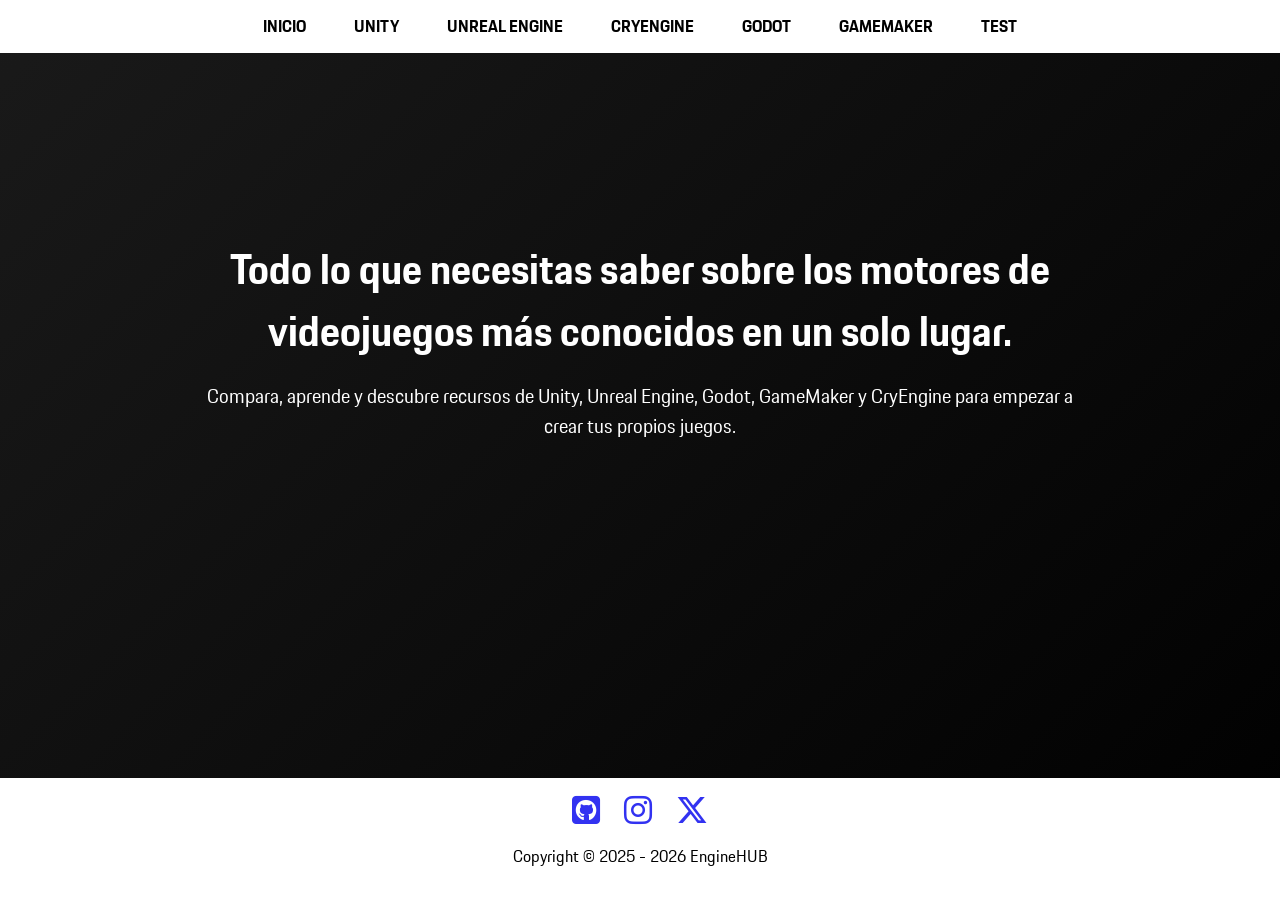
<file: docs/index.html>
<!DOCTYPE html>
<html>

<head>
	<meta charset="UTF-8">
	<meta name="viewport" content="width=device-width, initial-scale=1.0">
	<meta name="description"
		content="EngineHUB - Tu destino para todo lo que necesitas saber sobre los motores de videojuegos">
	<meta name="author" content="Félix Martín Rodríguez">
	<title>EngineHUB</title>
	<link rel="stylesheet" href="./todo.css" type="text/css">
	<link rel="stylesheet" href="./Fonts/Porsche_Next/porsche_next.css" type="text/css">
	<link rel="icon" type="image/png" href="./Images/EngineHUB.png">
	<link rel="stylesheet" href="https://cdnjs.cloudflare.com/ajax/libs/font-awesome/6.5.0/css/all.min.css">
	<style>
	</style>
</head>

<body>
	<header>
		<nav class="menuprincipal">
			<ul>
				<li><a href="./index.html">Inicio</a></li>
				<li><a href="./Engines/Unity/unity.html">Unity</a></li>
				<li><a href="./Engines/Unreal_Engine/unreal_engine.html">Unreal Engine</a></li>
				<li><a href="./Engines/CryEngine/cryengine.html">CryEngine</a></li>
				<li><a href="./Engines/Godot/godot.html">Godot</a></li>
				<li><a href="./Engines/GameMaker/gamemaker.html">GameMaker</a></li>
				<li><a href="./Test/XML/test.xml">Test</a></li>
			</ul>
		</nav>
	</header>
	<section class="portada">
		<div class="portada-contenido">
			<h1>Todo lo que necesitas saber sobre los motores de videojuegos más conocidos en un solo lugar.</h1>
			<p class="portada-subtitulo">
				Compara, aprende y descubre recursos de Unity, Unreal Engine, Godot,
				GameMaker y CryEngine para empezar a crear tus propios juegos.
			</p>
		</div>
	</section>
	<footer class="footer">

		<div class="redes">
			<a href="./index.html">
				<i class="fa-brands fa-square-github"></i>
			</a>
			<a href="./index.html">
				<i class="fa-brands fa-instagram"></i>
			</a>
			<a href="./index.html">
				<i class="fa-brands fa-x-twitter"></i>
			</a>
		</div>
		<p>Copyright © 2025 - 2026 EngineHUB</p>
	</footer>
</body>

</html>
</file>
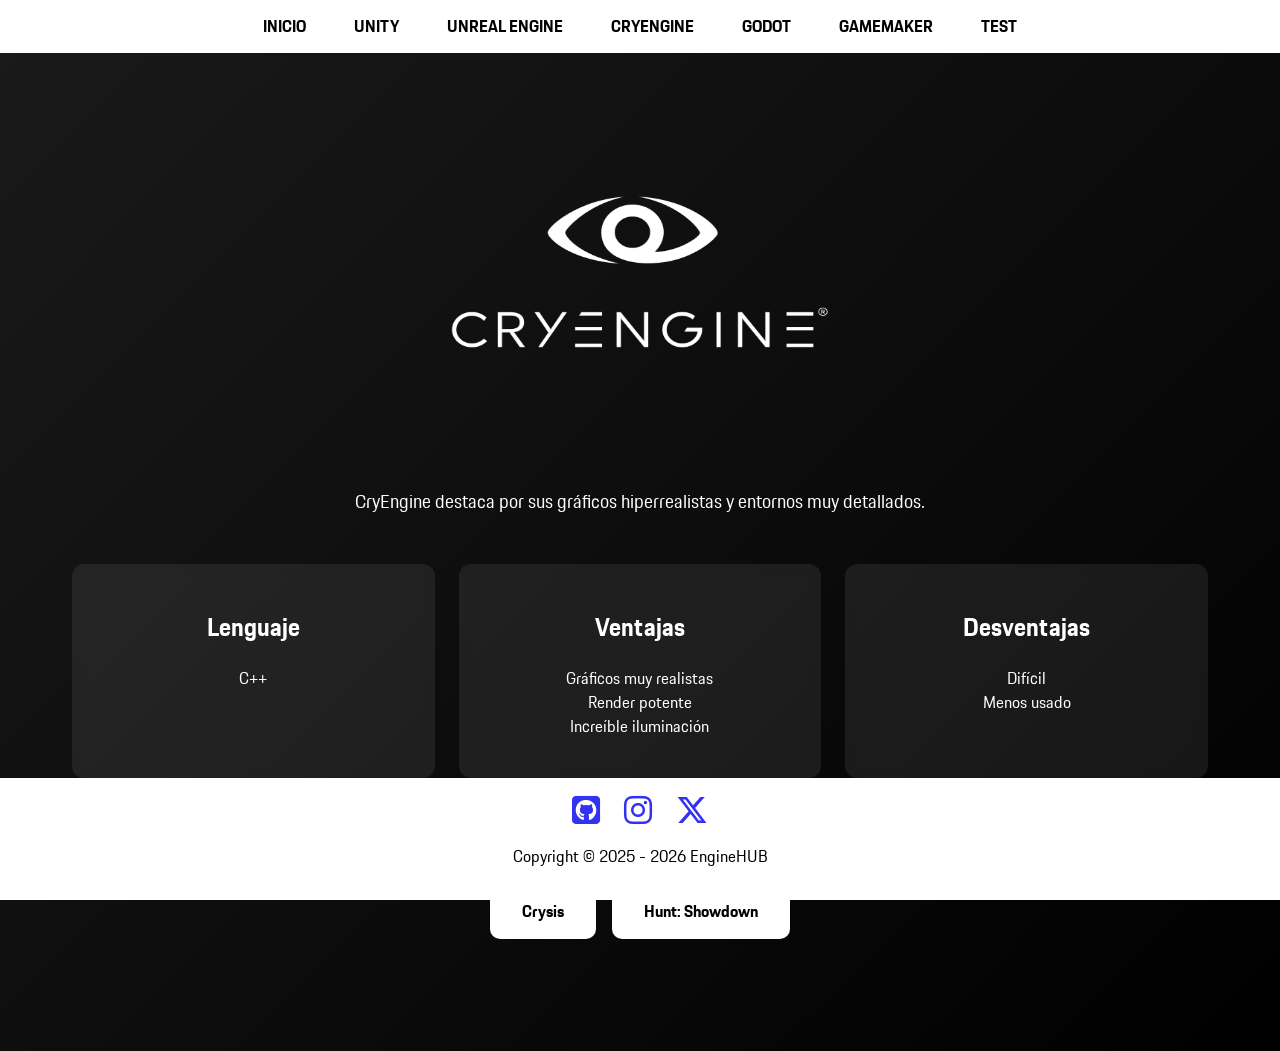
<file: docs/Engines/CryEngine/cryengine.html>
<!DOCTYPE html>
<html>

<head>
    <meta charset="UTF-8">
    <meta name="viewport" content="width=device-width, initial-scale=1.0">
    <title>EngineHUB</title>
    <link rel="stylesheet" href="../../todo.css" type="text/css">
    <link rel="stylesheet" href="../../Fonts/Porsche_Next/porsche_next.css" type="text/css">
    <link rel="icon" type="image/png" href="./Images/cryengine.png">
    <link rel="stylesheet" href="https://cdnjs.cloudflare.com/ajax/libs/font-awesome/6.5.0/css/all.min.css">
</head>

<body>
    <header>
        <nav class="menuprincipal">
            <ul>
                <li><a href="../../index.html">Inicio</a></li>
                <li><a href="../../Engines/Unity/unity.html">Unity</a></li>
                <li><a href="../../Engines/Unreal_Engine/unreal_engine.html">Unreal Engine</a></li>
                <li><a href="../../Engines/CryEngine/cryengine.html">CryEngine</a></li>
                <li><a href="../../Engines/Godot/godot.html">Godot</a></li>
                <li><a href="../../Engines/GameMaker/gamemaker.html">GameMaker</a></li>
                <li><a href="../../Test/XML/test.xml">Test</a></li>
            </ul>
        </nav>
    </header>
    <section class="motor">
        <img src="./Images/cryengine.jpg" alt="CryEngine" class="logo-motor">
        <p class="descripcion">
            CryEngine destaca por sus gráficos hiperrealistas y entornos muy detallados.
        </p>
        <div class="contenedor-info">
            <div class="tarjeta">
                <h2>Lenguaje</h2>
                <p>C++</p>
            </div>
            <div class="tarjeta">
                <h2>Ventajas</h2>
                <ul>
                    <li>Gráficos muy realistas</li>
                    <li>Render potente</li>
                    <li>Increíble iluminación</li>
                </ul>
            </div>
            <div class="tarjeta">
                <h2>Desventajas</h2>
                <ul>
                    <li>Difícil</li>
                    <li>Menos usado</li>
                </ul>
            </div>
        </div>
        <h2>Juegos más conocidos</h2>
        <div class="juegos">
            <div class="juego">Crysis</div>
            <div class="juego">Hunt: Showdown</div>
        </div>
    </section>
    <footer class="footer">

		<div class="redes">
			<a href="../../index.html">
				<i class="fa-brands fa-square-github"></i>
			</a>
			<a href="../../index.html">
				<i class="fa-brands fa-instagram"></i>
			</a>
			<a href="../../index.html">
				<i class="fa-brands fa-x-twitter"></i>
			</a>
		</div>
		<p>Copyright © 2025 - 2026 EngineHUB</p>
	</footer>
</body>

</html>
</file>
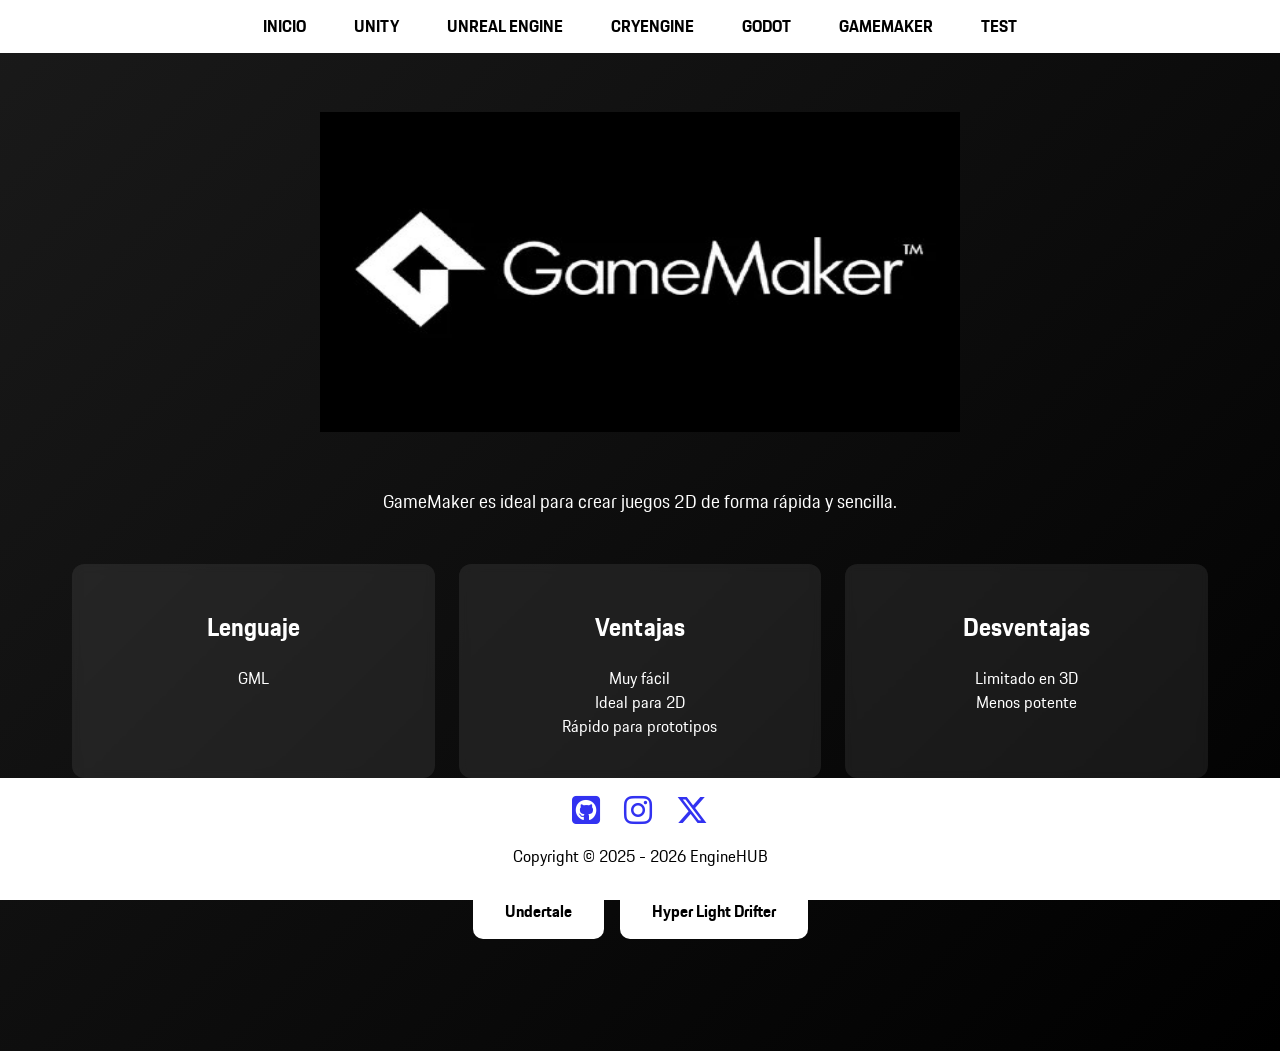
<file: docs/Engines/GameMaker/gamemaker.html>
<!DOCTYPE html>
<html>

<head>
    <meta charset="UTF-8">
    <meta name="viewport" content="width=device-width, initial-scale=1.0">
    <title>EngineHUB</title>
    <link rel="stylesheet" href="../../todo.css" type="text/css">
    <link rel="stylesheet" href="../../Fonts/Porsche_Next/porsche_next.css" type="text/css">
    <link rel="icon" type="image/png" href="./Images/gamemaker.png">
    <link rel="stylesheet" href="https://cdnjs.cloudflare.com/ajax/libs/font-awesome/6.5.0/css/all.min.css">
</head>

<body>
    <header>
        <nav class="menuprincipal">
            <ul>
                <li><a href="../../index.html">Inicio</a></li>
                <li><a href="../../Engines/Unity/unity.html">Unity</a></li>
                <li><a href="../../Engines/Unreal_Engine/unreal_engine.html">Unreal Engine</a></li>
                <li><a href="../../Engines/CryEngine/cryengine.html">CryEngine</a></li>
                <li><a href="../../Engines/Godot/godot.html">Godot</a></li>
                <li><a href="../../Engines/GameMaker/gamemaker.html">GameMaker</a></li>
                <li><a href="../../Test/XML/test.xml">Test</a></li>
            </ul>
        </nav>
    </header>
    <section class="motor">
        <img src="./Images/gamemaker.jpg" alt="GameMaker" class="logo-motor">
        <p class="descripcion">
            GameMaker es ideal para crear juegos 2D de forma rápida y sencilla.
        </p>
        <div class="contenedor-info">
            <div class="tarjeta">
                <h2>Lenguaje</h2>
                <p>GML</p>
            </div>
            <div class="tarjeta">
                <h2>Ventajas</h2>
                <ul>
                    <li>Muy fácil</li>
                    <li>Ideal para 2D</li>
                    <li>Rápido para prototipos</li>
                </ul>
            </div>
            <div class="tarjeta">
                <h2>Desventajas</h2>
                <ul>
                    <li>Limitado en 3D</li>
                    <li>Menos potente</li>
                </ul>
            </div>
        </div>
        <h2>Juegos más conocidos</h2>
        <div class="juegos">
            <div class="juego">Undertale</div>
            <div class="juego">Hyper Light Drifter</div>
        </div>
    </section>
    <footer class="footer">

		<div class="redes">
			<a href="../../index.html">
				<i class="fa-brands fa-square-github"></i>
			</a>
			<a href="../../index.html">
				<i class="fa-brands fa-instagram"></i>
			</a>
			<a href="../../index.html">
				<i class="fa-brands fa-x-twitter"></i>
			</a>
		</div>
		<p>Copyright © 2025 - 2026 EngineHUB</p>
	</footer>
</body>

</html>
</file>
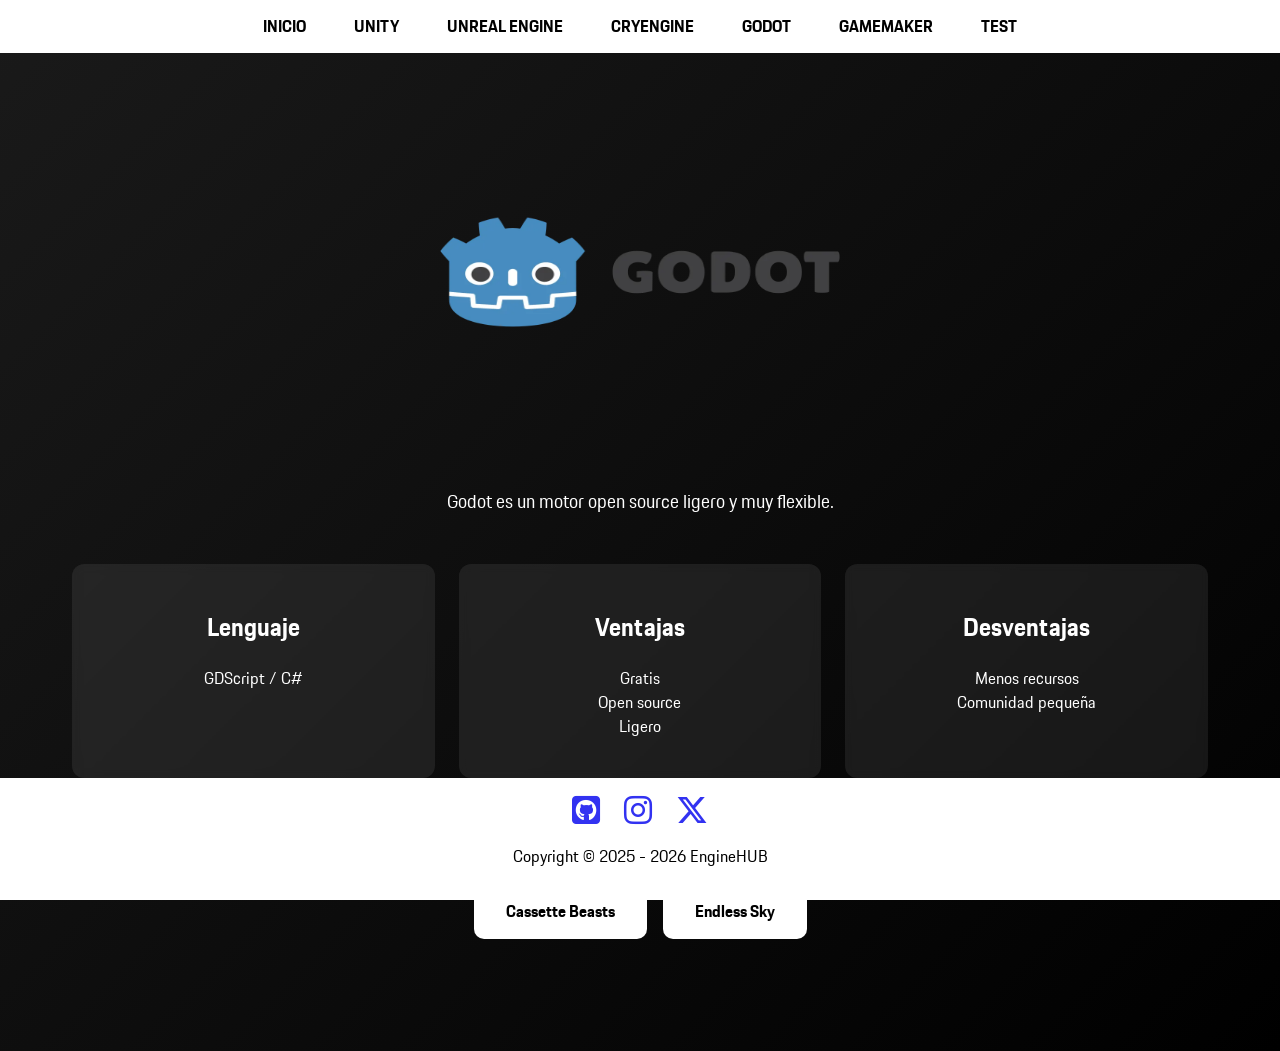
<file: docs/Engines/Godot/godot.html>
<!DOCTYPE html>
<html>

<head>
    <meta charset="UTF-8">
    <meta name="viewport" content="width=device-width, initial-scale=1.0">
    <title>EngineHUB</title>
    <link rel="stylesheet" href="../../todo.css" type="text/css">
    <link rel="stylesheet" href="../../Fonts/Porsche_Next/porsche_next.css" type="text/css">
    <link rel="icon" type="image/png" href="./Images/godot.png">
    <link rel="stylesheet" href="https://cdnjs.cloudflare.com/ajax/libs/font-awesome/6.5.0/css/all.min.css">
</head>

<body>
    <header>
        <nav class="menuprincipal">
            <ul>
                <li><a href="../../index.html">Inicio</a></li>
                <li><a href="../../Engines/Unity/unity.html">Unity</a></li>
                <li><a href="../../Engines/Unreal_Engine/unreal_engine.html">Unreal Engine</a></li>
                <li><a href="../../Engines/CryEngine/cryengine.html">CryEngine</a></li>
                <li><a href="../../Engines/Godot/godot.html">Godot</a></li>
                <li><a href="../../Engines/GameMaker/gamemaker.html">GameMaker</a></li>
                <li><a href="../../Test/XML/test.xml">Test</a></li>
            </ul>
        </nav>
    </header>
    <section class="motor">
        <img src="./Images/godot.jpg" alt="Godot" class="logo-godot">
        <p class="descripcion">
            Godot es un motor open source ligero y muy flexible.
        </p>
        <div class="contenedor-info">
            <div class="tarjeta">
                <h2>Lenguaje</h2>
                <p>GDScript / C#</p>
            </div>
            <div class="tarjeta">
                <h2>Ventajas</h2>
                <ul>
                    <li>Gratis</li>
                    <li>Open source</li>
                    <li>Ligero</li>
                </ul>
            </div>
            <div class="tarjeta">
                <h2>Desventajas</h2>
                <ul>
                    <li>Menos recursos</li>
                    <li>Comunidad pequeña</li>
                </ul>
            </div>
        </div>
        <h2>Juegos más conocidos</h2>
        <div class="juegos">
            <div class="juego">Cassette Beasts</div>
            <div class="juego">Endless Sky</div>
        </div>
    </section>
    <footer class="footer">

		<div class="redes">
			<a href="../../index.html">
				<i class="fa-brands fa-square-github"></i>
			</a>
			<a href="../../index.html">
				<i class="fa-brands fa-instagram"></i>
			</a>
			<a href="../../index.html">
				<i class="fa-brands fa-x-twitter"></i>
			</a>
		</div>
		<p>Copyright © 2025 - 2026 EngineHUB</p>
	</footer>
</body>

</html>
</file>
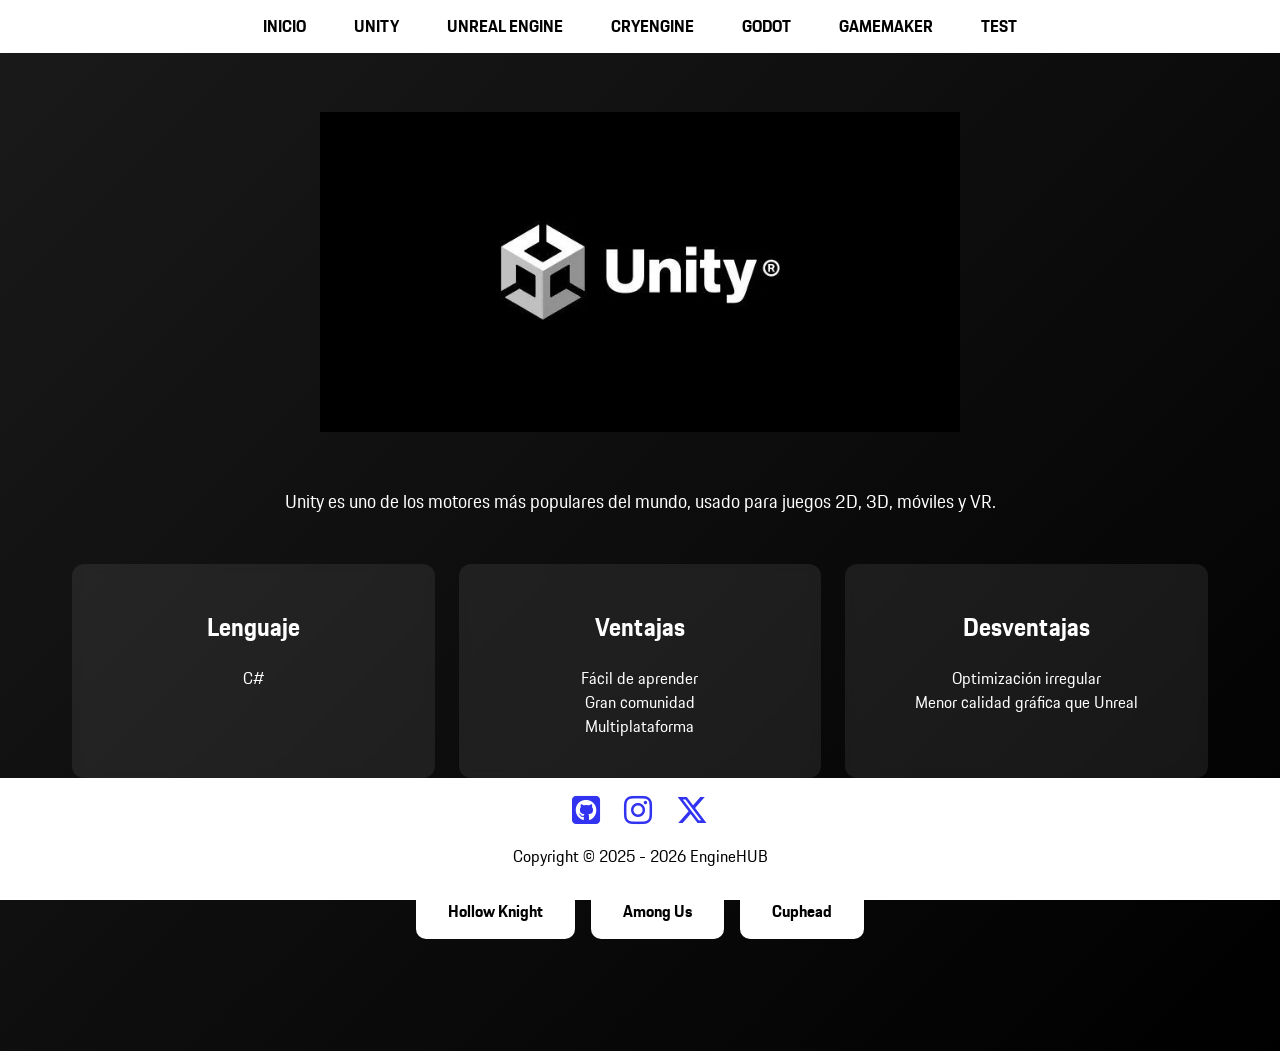
<file: docs/Engines/Unity/unity.html>
<!DOCTYPE html>
<html>

<head>
    <meta charset="UTF-8">
    <meta name="viewport" content="width=device-width, initial-scale=1.0">
    <title>EngineHUB</title>
    <link rel="stylesheet" href="../../todo.css" type="text/css">
    <link rel="stylesheet" href="../../Fonts/Porsche_Next/porsche_next.css" type="text/css">
    <link rel="icon" type="image/png" href="./Images/unity.png">
    <link rel="stylesheet" href="https://cdnjs.cloudflare.com/ajax/libs/font-awesome/6.5.0/css/all.min.css">
</head>

<body>
    <header>
        <nav class="menuprincipal">
            <ul>
                <li><a href="../../index.html">Inicio</a></li>
                <li><a href="../../Engines/Unity/unity.html">Unity</a></li>
                <li><a href="../../Engines/Unreal_Engine/unreal_engine.html">Unreal Engine</a></li>
                <li><a href="../../Engines/CryEngine/cryengine.html">CryEngine</a></li>
                <li><a href="../../Engines/Godot/godot.html">Godot</a></li>
                <li><a href="../../Engines/GameMaker/gamemaker.html">GameMaker</a></li>
                <li><a href="../../Test/XML/test.xml">Test</a></li>
            </ul>
        </nav>
    </header>
    <section class="motor">
        <img src="./Images/unity.jpg" alt="Unity" class="logo-motor">
        <p class="descripcion">
            Unity es uno de los motores más populares del mundo, usado para juegos 2D, 3D, móviles y VR.
        </p>
        <div class="contenedor-info">
            <div class="tarjeta">
                <h2>Lenguaje</h2>
                <p>C#</p>
            </div>
            <div class="tarjeta">
                <h2>Ventajas</h2>
                <ul>
                    <li>Fácil de aprender</li>
                    <li>Gran comunidad</li>
                    <li>Multiplataforma</li>
                </ul>
            </div>
            <div class="tarjeta">
                <h2>Desventajas</h2>
                <ul>
                    <li>Optimización irregular</li>
                    <li>Menor calidad gráfica que Unreal</li>
                </ul>
            </div>
        </div>
        <h2>Juegos más conocidos</h2>
        <div class="juegos">
            <div class="juego">Hollow Knight</div>
            <div class="juego">Among Us</div>
            <div class="juego">Cuphead</div>
        </div>
    </section>
    <footer class="footer">

        <div class="redes">
            <a href="../../index.html">
                <i class="fa-brands fa-square-github"></i>
            </a>
            <a href="../../index.html">
                <i class="fa-brands fa-instagram"></i>
            </a>
            <a href="../../index.html">
                <i class="fa-brands fa-x-twitter"></i>
            </a>
        </div>
        <p>Copyright © 2025 - 2026 EngineHUB</p>
    </footer>
</body>

</html>
</file>
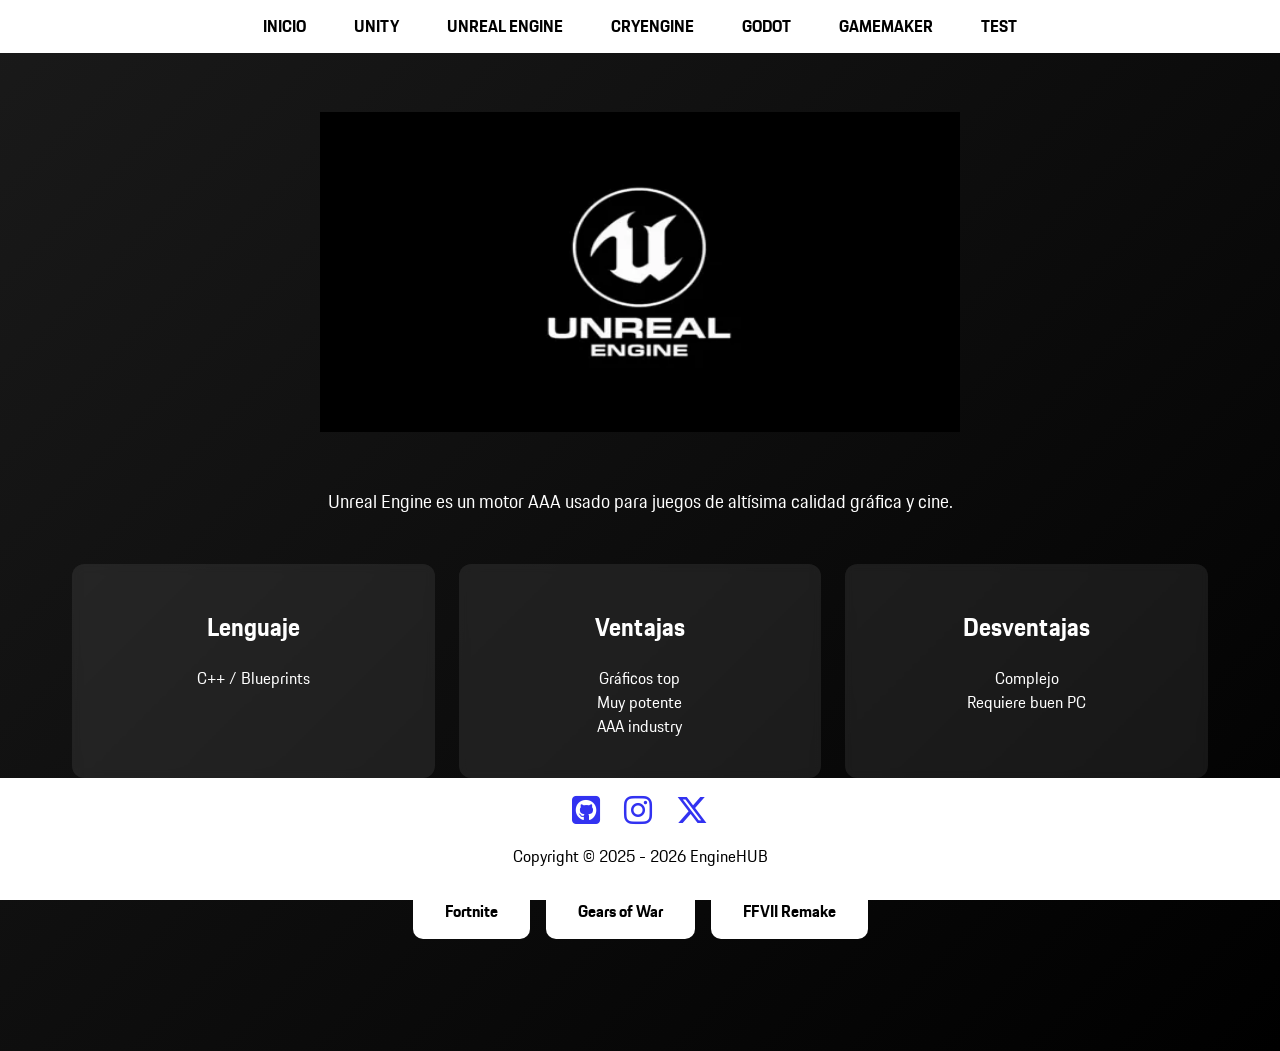
<file: docs/Engines/Unreal_Engine/unreal_engine.html>
<!DOCTYPE html>
<html>

<head>
    <meta charset="UTF-8">
    <meta name="viewport" content="width=device-width, initial-scale=1.0">
    <title>EngineHUB</title>
    <link rel="stylesheet" href="../../todo.css" type="text/css">
    <link rel="stylesheet" href="../../Fonts/Porsche_Next/porsche_next.css" type="text/css">
    <link rel="icon" type="image/png" href="./Images/unreal_engine.png">
    <link rel="stylesheet" href="https://cdnjs.cloudflare.com/ajax/libs/font-awesome/6.5.0/css/all.min.css">
</head>

<body>
    <header>
        <nav class="menuprincipal">
            <ul>
                <li><a href="../../index.html">Inicio</a></li>
                <li><a href="../../Engines/Unity/unity.html">Unity</a></li>
                <li><a href="../../Engines/Unreal_Engine/unreal_engine.html">Unreal Engine</a></li>
                <li><a href="../../Engines/CryEngine/cryengine.html">CryEngine</a></li>
                <li><a href="../../Engines/Godot/godot.html">Godot</a></li>
                <li><a href="../../Engines/GameMaker/gamemaker.html">GameMaker</a></li>
                <li><a href="../../Test/XML/test.xml">Test</a></li>
            </ul>
        </nav>
    </header>
    <section class="motor">
        <img src="./Images/unreal_engine.jpg" alt="Unreal Engine" class="logo-motor">
        <p class="descripcion">
            Unreal Engine es un motor AAA usado para juegos de altísima calidad gráfica y cine.
        </p>
        <div class="contenedor-info">
            <div class="tarjeta">
                <h2>Lenguaje</h2>
                <p>C++ / Blueprints</p>
            </div>
            <div class="tarjeta">
                <h2>Ventajas</h2>
                <ul>
                    <li>Gráficos top</li>
                    <li>Muy potente</li>
                    <li>AAA industry</li>
                </ul>
            </div>
            <div class="tarjeta">
                <h2>Desventajas</h2>
                <ul>
                    <li>Complejo</li>
                    <li>Requiere buen PC</li>
                </ul>
            </div>
        </div>
        <h2>Juegos más conocidos</h2>
        <div class="juegos">
            <div class="juego">Fortnite</div>
            <div class="juego">Gears of War</div>
            <div class="juego">FFVII Remake</div>
        </div>
    </section>
    <footer class="footer">

		<div class="redes">
			<a href="../../index.html">
				<i class="fa-brands fa-square-github"></i>
			</a>
			<a href="../../index.html">
				<i class="fa-brands fa-instagram"></i>
			</a>
			<a href="../../index.html">
				<i class="fa-brands fa-x-twitter"></i>
			</a>
		</div>
		<p>Copyright © 2025 - 2026 EngineHUB</p>
	</footer>
</body>

</html>
</file>
<file: docs/todo.css>
* {
    box-sizing: border-box;
}

html {
    min-height: 100%;
}

body {
    min-height: 100vh;
    margin: 0;
	color: #ffffff;
	background: linear-gradient(135deg, #1a1a1a, #000000);
	font-family: 'Porsche Next', sans-serif;
	text-align: center;
    overflow-y: scroll;
}

/* Menú */
.menuprincipal {
    background-color: #ffffff;
    position: fixed;
    width: 100%;
    height: 3.3rem;
    top: 0;
    left: 0;
    margin: 0;
}

.menuprincipal ul {
    list-style: none;
    display: flex;
    justify-content: center;
    margin: 0;
    padding: 0;
}

.menuprincipal ul li a {
    display: block; 
    padding: 0.9rem 1.5rem;
    color: #000000;
    text-decoration: none;
    font-weight: bold;
    text-transform: uppercase;
    transition: background-color 0.3s ease, color 0.3s ease;
}

.menuprincipal ul li a:hover {
    background-color: #000000;
    color: #ffffff;
}

/*Portada principal*/
.portada {
    display: flex;
    align-items: center;
    justify-content: center;
    text-align: center;
    color: #ffffff;
}

.portada-contenido {
    max-width: 56rem;
    margin-top: 16%;
}

.portada h1 {
    font-size: 2.5rem;
    margin-bottom: 1rem;
}

.portada-subtitulo {
    font-size: 1.2rem;
    margin-bottom: 5rem;
    color: #ffffff;
}

/* Footer */

footer {
    background-color: #ffffff;
    color: #000000;
    text-align: center;
    position: fixed;
    padding: 1rem;
    width: 100%;
    bottom: 0;
    left: 0;
    margin: 0;
}

.test {
    list-style: none;
    padding: 0;
}

.redes {
    display: flex;
    justify-content: center;
    gap: 1.5rem;
    margin-bottom: 0.5rem;
}

.redes i {
    font-size: 2rem;
    transition: transform 0.2s ease, opacity 0.2s ease;
    opacity: 0.8;
}

.redes i:hover {
    transform: scale(1.2);
    opacity: 1;
}

/* PÁGINAS DE MOTORES */

.motor {
    padding: 7rem 2rem 4rem 2rem;
    max-width: 1200px;
    margin: auto;
}

.logo-motor {
    width: 180px;
    margin-bottom: 2rem;
}

.descripcion {
    font-size: 1.1rem;
    margin-bottom: 3rem;
    line-height: 1.6;
}

.contenedor-info {
    display: grid;
    grid-template-columns: repeat(auto-fit, minmax(250px, 1fr));
    gap: 1.5rem;
    margin-bottom: 3rem;
}

.tarjeta {
    background-color: rgba(255,255,255,0.08);
    padding: 1.5rem;
    border-radius: 12px;
    backdrop-filter: blur(5px);
}

.tarjeta ul {
    list-style: none;
    padding: 0;
}

.juegos {
    display: flex;
    flex-wrap: wrap;
    justify-content: center;
    gap: 1rem;
    margin-top: 1rem;
    margin-bottom: 3rem;
}

.juego {
    background-color: #ffffff;
    color: #000000;
    padding: 1rem 2rem;
    border-radius: 10px;
    font-weight: bold;
}

.logo-motor {
    height: 20rem;
    width: 40rem;
    margin-bottom: 2rem;
}

.logo-godot {
    height: 20rem;
    width: 25rem;
    margin-bottom: 2rem;
}

/* RESPONSIVE MOVIL */

@media (max-width: 768px) {

    body {
        margin: 0;
        padding: 0;
    }

    /* Menú */

    .menuprincipal {
        height: auto;
        position: relative;
    }

    .menuprincipal ul {
        flex-direction: column;
        align-items: center;
    }

    .menuprincipal ul li {
        width: 100%;
    }

    .menuprincipal ul li a {
        padding: 1rem;
        border-bottom: 1px solid #dcdcdc;
    }

    /* Portada */

    .portada {
        min-height: auto;
        padding: 3rem 1rem;
    }

    .portada-contenido {
        width: 100%;
        padding: 1rem;
        box-sizing: border-box;
    }

    .portada h1 {
        font-size: 1.8rem;
        line-height: 1.3;
    }

    .portada-subtitulo {
        font-size: 1rem;
        margin-bottom: 2rem;
    }

    /* Footer */

    footer {
        position: relative;
        padding: 1rem;
        margin-top: 2rem;
    }
}
</file>
<file: docs/Fonts/Porsche_Next/porsche_next.css>
@font-face{
    font-family:Porsche Next;
    font-style:normal;
    font-weight:700;
    src:url('./porsche-next-w-cy-bold.min.4cb90bbc3b74b176f89dde4bafe712ed.woff2') format('woff2');
    unicode-range:U+0400-04FF;
    font-display:swap;
}
@font-face{
    font-family:Porsche Next;
    font-style:normal;
    font-weight:400;
    src:url('./porsche-next-w-cy-regular.min.b845952167192934ec3e745ffed3eb40.woff2') format('woff2');
    unicode-range:U+0400-04FF;
    font-display:swap;
}
@font-face{
    font-family:Porsche Next;
    font-style:normal;
    font-weight:600;
    src:url('./porsche-next-w-cy-semi-bold.min.378f7d5fcfaf79d99856028cba473f5b.woff2') format('woff2');
    unicode-range:U+0400-04FF;
    font-display:swap;
}
@font-face{
    font-family:Porsche Next;
    font-style:normal;
    font-weight:700;
    src:url('./porsche-next-w-gr-bold.min.d2546b1baee38256478dc4bcf3906820.woff2') format('woff2');
    unicode-range:U+0370-03FF;
    font-display:swap;
}
@font-face{
    font-family:Porsche Next;
    font-style:normal;
    font-weight:400;
    src:url('./porsche-next-w-gr-regular.min.0b3d9b30540bfb31570b69a13de10cea.woff2') format('woff2');
    unicode-range:U+0370-03FF;
    font-display:swap;
}
@font-face{
    font-family:Porsche Next;
    font-style:normal;
    font-weight:600;
    src:url('./porsche-next-w-gr-semi-bold.min.f3a9ae0329f3b2668b2e39767b15399b.woff2') format('woff2');
    unicode-range:U+0370-03FF;
    font-display:swap;
}
@font-face{
    font-family:Porsche Next;
    font-style:normal;
    font-weight:700;
    src:url('./porsche-next-w-la-bold.min.0fbdc6d73f04137fff6e4169e8c30e2c.woff2') format('woff2');
    unicode-range:U+0020-007F,U+0080-00FF,U+0100-017F,U+0180-024F,U+0250-02AF,U+02B0-02FF,U+0300-036F,U+0E00-0E7F,U+1E00-1EFF,U+2000-206F,U+2070-209F,U+20A0-20CF,U+2100-214F,U+2150-218F,U+2190-21FF,U+2200-22FF,U+25A0-25FF,U+2600-26FF,U+FB00-FB4F,U+FE70-FEFF;
    font-display:swap;
}
@font-face{
    font-family:Porsche Next;
    font-style:normal;
    font-weight:400;
    src:url('./porsche-next-w-la-regular.min.b8f1c203bd2ac5334247025236ba8d86.woff2') format('woff2');
    unicode-range:U+0020-007F,U+0080-00FF,U+0100-017F,U+0180-024F,U+0250-02AF,U+02B0-02FF,U+0300-036F,U+0E00-0E7F,U+1E00-1EFF,U+2000-206F,U+2070-209F,U+20A0-20CF,U+2100-214F,U+2150-218F,U+2190-21FF,U+2200-22FF,U+25A0-25FF,U+2600-26FF,U+FB00-FB4F,U+FE70-FEFF;
    font-display:swap;
}
@font-face{
    font-family:Porsche Next;
    font-style:normal;
    font-weight:600;
    src:url('./porsche-next-w-la-semi-bold.min.b5f6fca7225aa73578f65320bcf79b45.woff2') format('woff2');
    unicode-range:U+0020-007F,U+0080-00FF,U+0100-017F,U+0180-024F,U+0250-02AF,U+02B0-02FF,U+0300-036F,U+0E00-0E7F,U+1E00-1EFF,U+2000-206F,U+2070-209F,U+20A0-20CF,U+2100-214F,U+2150-218F,U+2190-21FF,U+2200-22FF,U+25A0-25FF,U+2600-26FF,U+FB00-FB4F,U+FE70-FEFF;
    font-display:swap;
}
</file>
